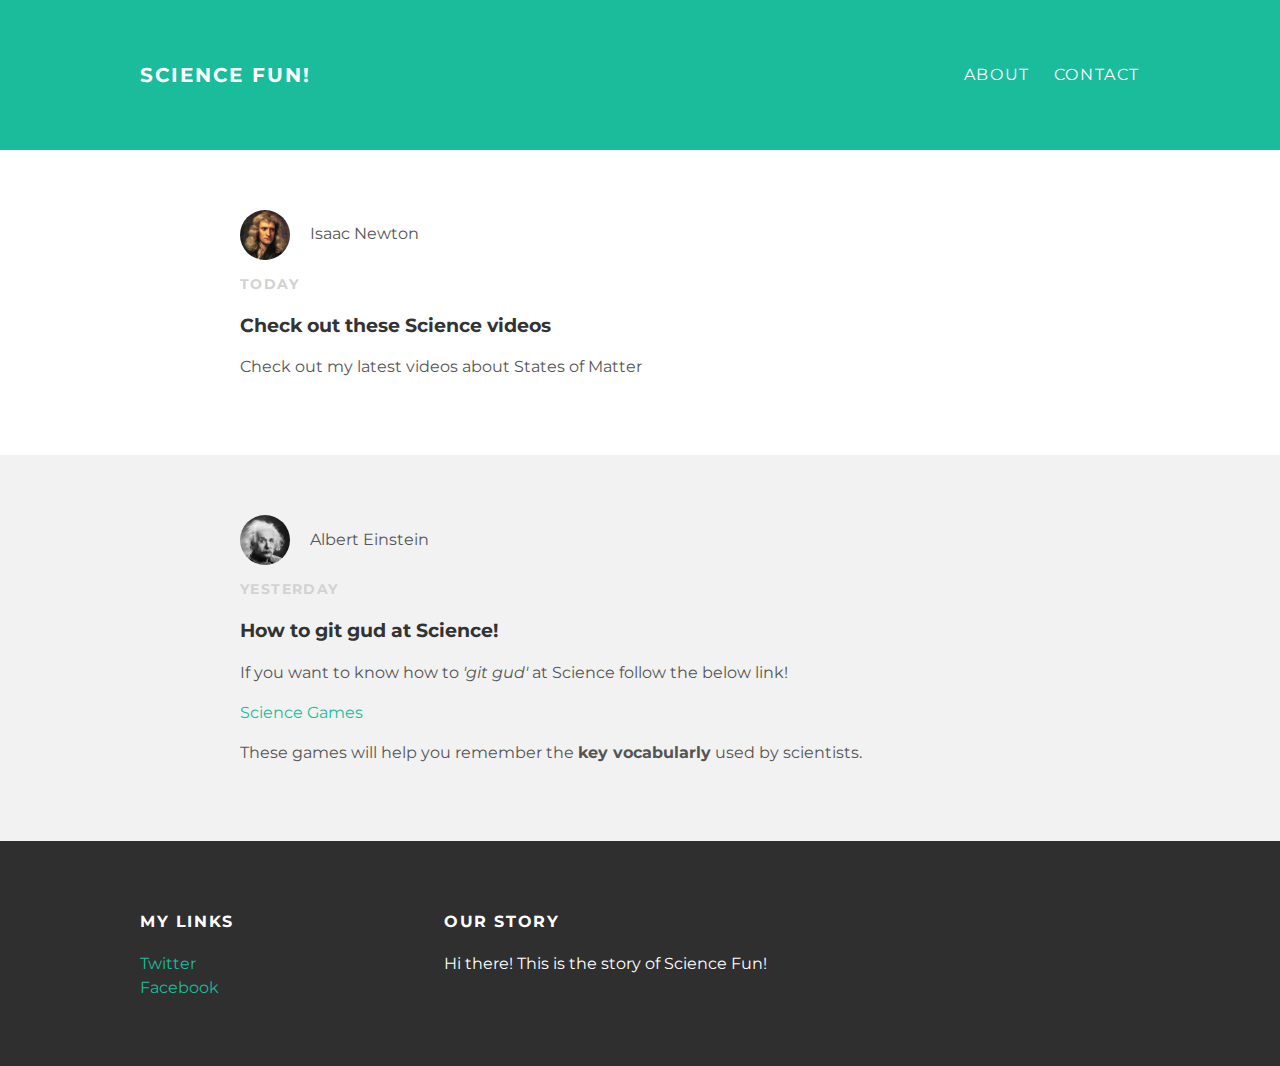
<file: index.html>
<!DOCTYPE html>
  <html lang="en" dir="ltr">
    <head>
      <meta charset="utf-8">
      <title>Science Fun!</title>
      <link rel="stylesheet" type="text/css" href="style.css">
    </head>
    <body>

      <div id="header">
        <div class="container">
          <a id="header-title" href="index.html">Science Fun!</a>
          <ul id="header-nav">
            <li><a href="about.html">About</a></li>
            <li><a href="">Contact</a></li>
          </ul>
        </div>
      </div>

      <div id="content">
        <div class="post-container">

          <div class="post">
            <div class="post-author">
              <img src="newton2.jpg" alt="Science Fun!">
              <span>Isaac Newton</span>
            </div>
            <p class="post-date">Today</p>
            <h3 class="post-title">Check out these Science videos</h3>
            <div class="post-content">
              <p>Check out my latest videos about States of Matter</p>

          </div>
        </div>
        </div>

        <div class="post-container">

          <div class="post">
            <div class="post-author">
              <img src="einstein.jpg" alt="Science Fun!">
              <span>Albert Einstein</span>
            </div>
            <p class="post-date">Yesterday</p>
            <h3 class="post-title">How to git gud at Science!</h3>
            <div class="post-content">
              <p>If you want to know how to <em>'git gud'</em> at Science follow the below link!</p>
              <p><a href="https://phet.colorado.edu/en/simulations/category/new">Science Games</a></p>
              <p>These games will help you remember the <strong>key vocabularly</strong> used by scientists.</p>

          </div>
        </div>

      </div>

      </div>

      <div id="footer">
        <div class="container">
          <div class="column">
            <h4>My links</h4>
              <p>
                <a href="#">Twitter</a>
                <br>
                <a href="#">Facebook</a>
              </p>
            </div>
          <div class="column">
            <h4>Our Story</h4>
              <p>Hi there! This is the story of Science Fun!</p>
          </div>
        </div>
      </div>

    </body>
  </html>
</file>
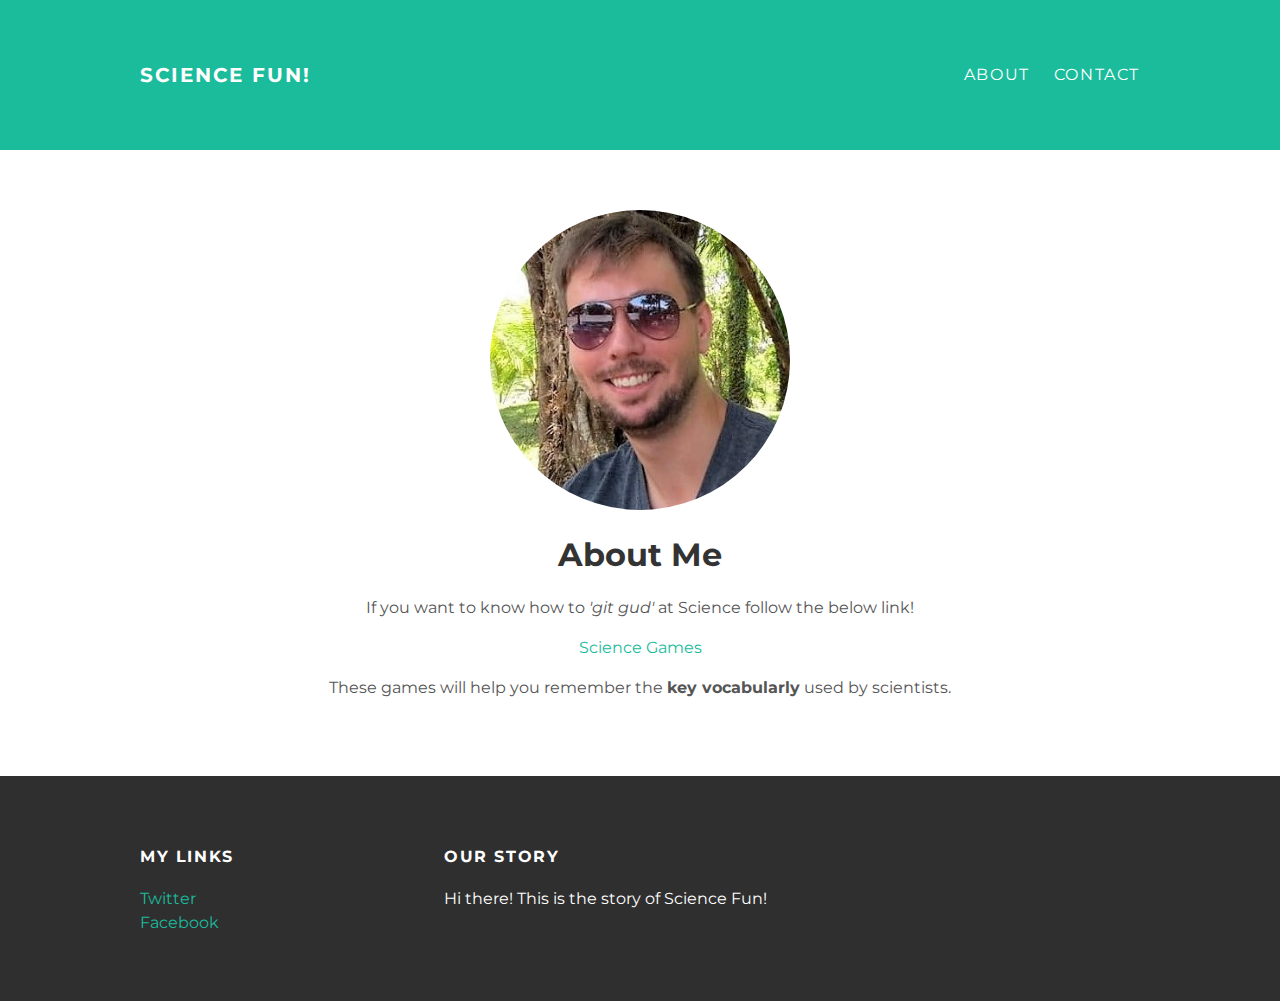
<file: about.html>
<!DOCTYPE html>
  <html lang="en" dir="ltr">
    <head>
      <meta charset="utf-8">
      <title>Science Fun!</title>
      <link rel="stylesheet" type="text/css" href="style.css">
    </head>
    <body>

      <div id="header">
        <div class="container">
          <a id="header-title" href="index.html">Science Fun!</a>
          <ul id="header-nav">
            <li><a href="about.html">About</a></li>
            <li><a href="">Contact</a></li>
          </ul>
        </div>
      </div>

      <div id="content">
        <div class="container">
          <div class="about">
            <div class="about-author">
              <img src="me.jpg" alt="Science Fun!">
            </div>
            <h1 class="about-title">About Me</h1>
            <div class="about-content">
              <p>If you want to know how to <em>'git gud'</em> at Science follow the below link!</p>
              <p><a href="#">Science Games</a></p>
              <p>These games will help you remember the <strong>key vocabularly</strong> used by scientists.</p>

          </div>
        </div>
      </div>

      <div id="footer">
        <div class="container">
          <div class="column">
            <h4>My links</h4>
              <p>
                <a href="#">Twitter</a>
                <br>
                <a href="#">Facebook</a>
              </p>
            </div>
          <div class="column">
            <h4>Our Story</h4>
              <p>Hi there! This is the story of Science Fun!</p>
          </div>
        </div>
      </div>

    </body>
  </html>
</file>
<file: style.css>
@import url(http://fonts.googleapis.com/css?family=Montserrat:400,700);

h1, h2, h3, h4 {
  color: #333;
}

p {
  line-height: 1.5;
}

body {
  color: #555;
  margin: 0;
  font-family: 'Montserrat', sans-serif;
}

a {
  color: #1abc9c;
  text-decoration: none;
}

a:hover {
  color: #F6A623;
}

#header {
  background-color: #1abc9c;
  height: 150px;
  line-height: 150px;
}

#header a {
  color: white;
  text-decoration: none;
  text-transform: uppercase;
  letter-spacing: 0.1em;
}

#header a:hover {
  color: #222;
}

#header-title {
  display: block;
  float: left;
  font-size: 20px;
  font-weight: bold;
  padding-left: 0px;
}

#header-nav {
  display: block;
  float: right;
  margin-top: 0px;
  padding-right: 0px;
}

#header-nav li {
  display: inline;
  padding-left: 20px;
}

#footer {
  background-color: #2f2f2f;
  padding: 50px 0;
}

#footer h4 {
  color: white;
  text-transform: uppercase;
  letter-spacing: 0.1em;
}

#footer p {
  color: white;
}

.column {
  min-width: 300px;
  display: inline-block;
  vertical-align: top;
}

.container {
  max-width: 1000px;
  margin: 0 auto;
}

.post, .about {
  max-width: 800px;
  margin: 0 auto;
  padding: 60px 0;
}

.post-author img {
  width: 50px;
  height: 50px;
  vertical-align: middle;
  border-radius: 50%;
}

.post-author span {
  margin-left: 16px;
}

.post-date {
  color: #D2D2D2;
  font-size: 14px;
  font-weight: bold;
  text-transform: uppercase;
  letter-spacing: 0.1em;
}

.about {
  text-align: center;
}

.about-author img {
  border-radius: 50%;
  width: 300px;

}

.post-container:nth-child(even) {
  background-color: #f2f2f2;
}
</file>
